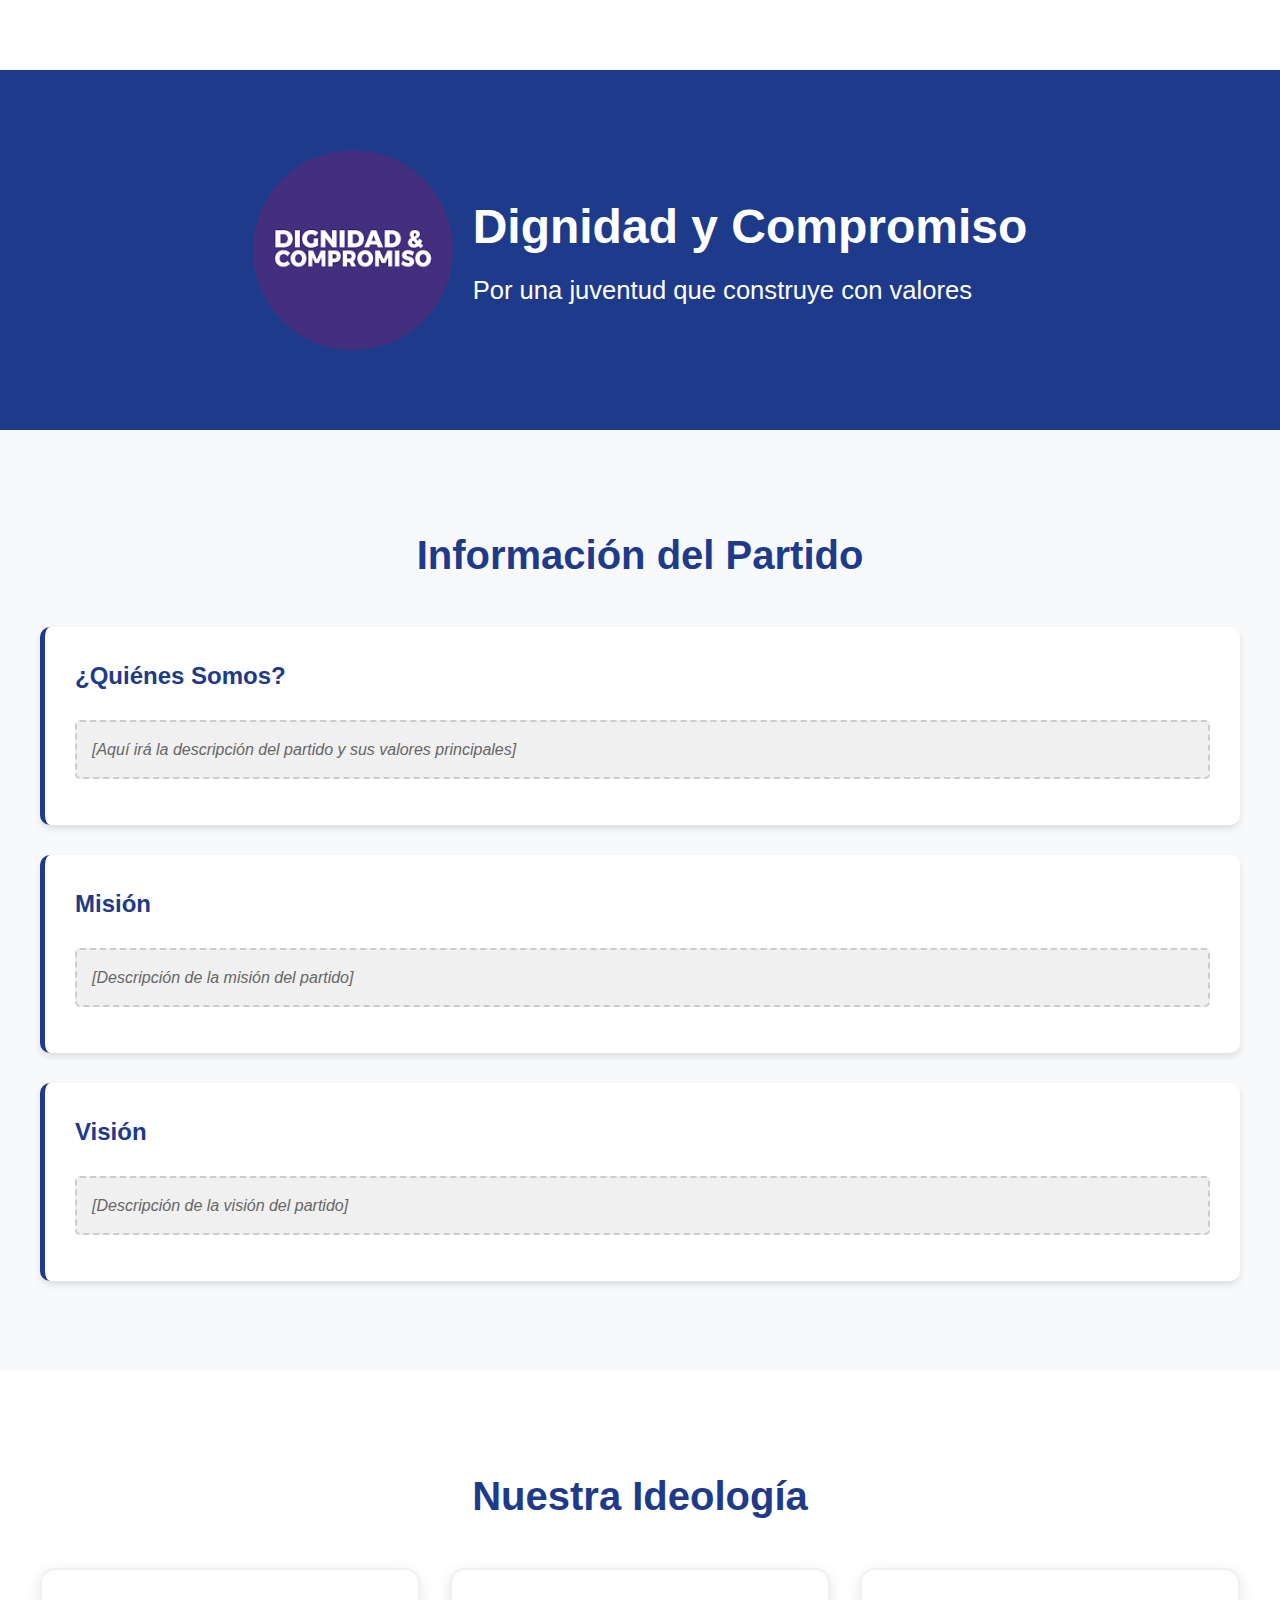
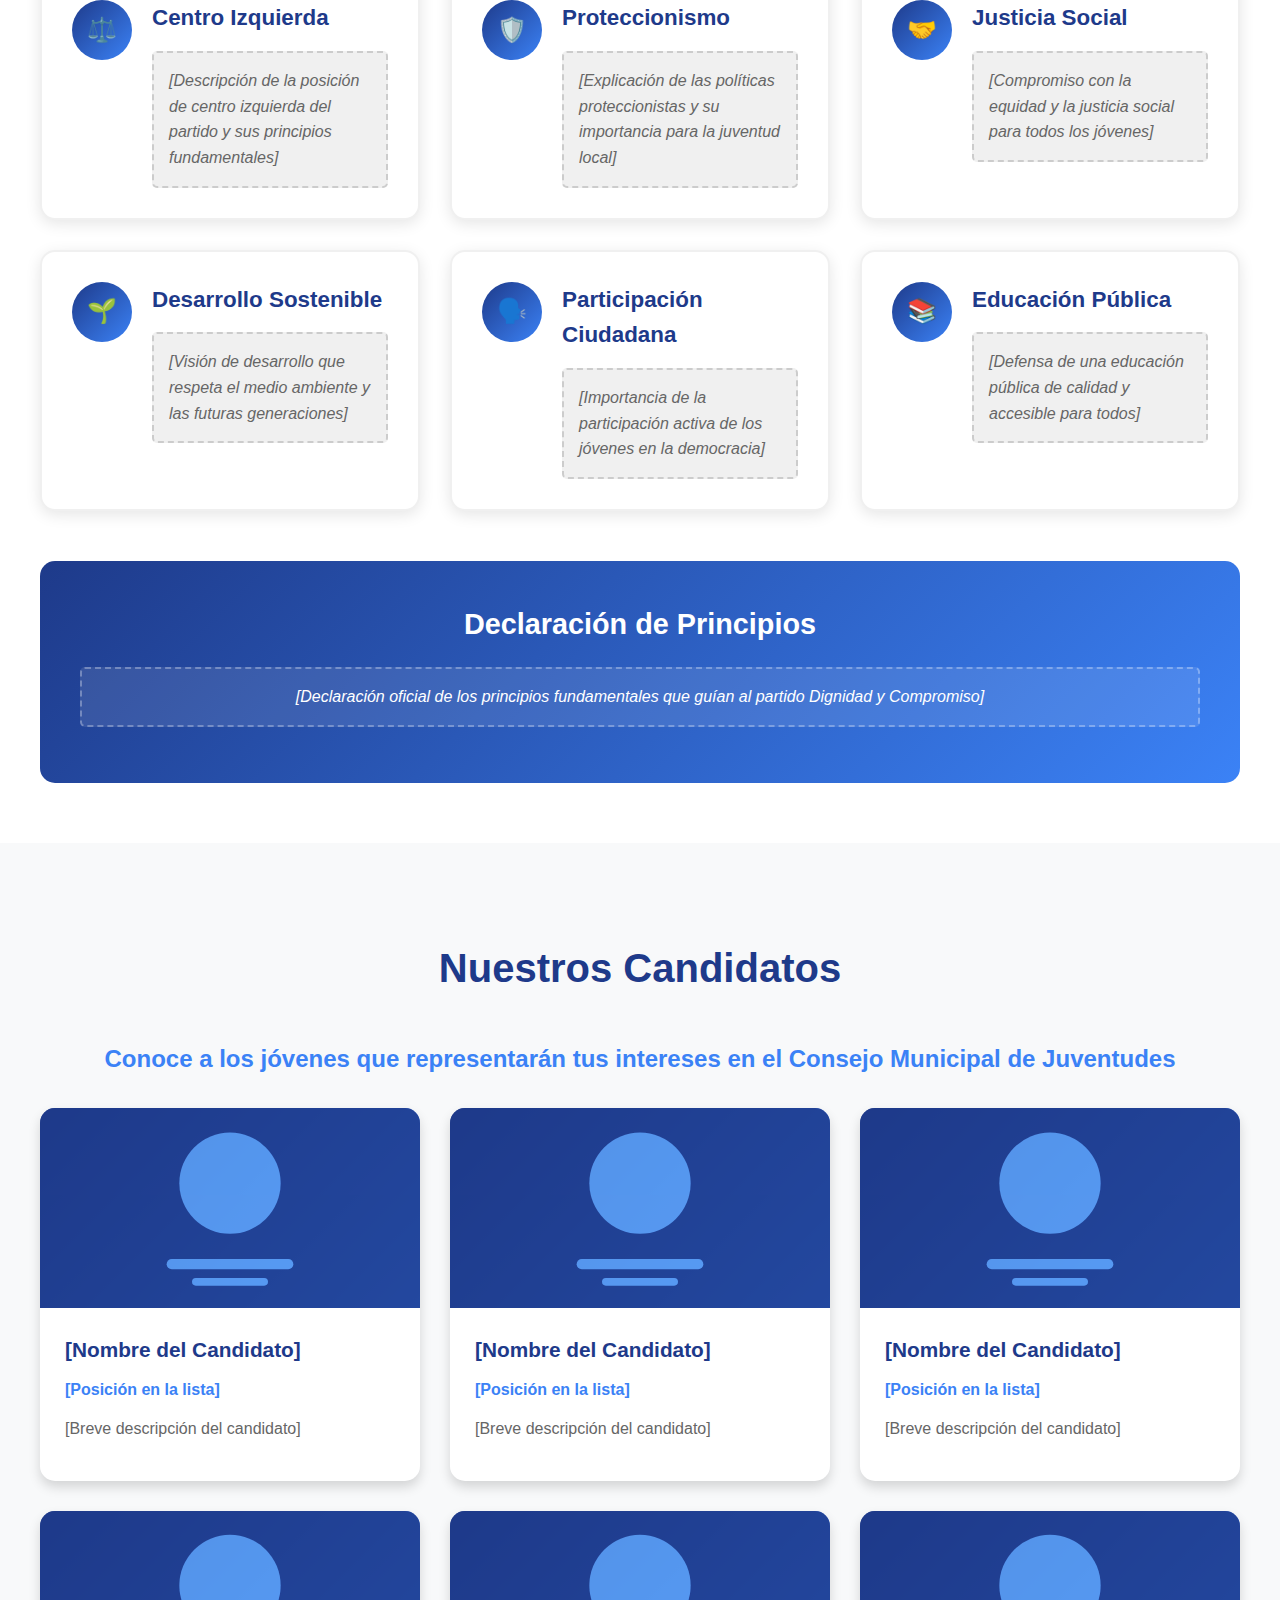
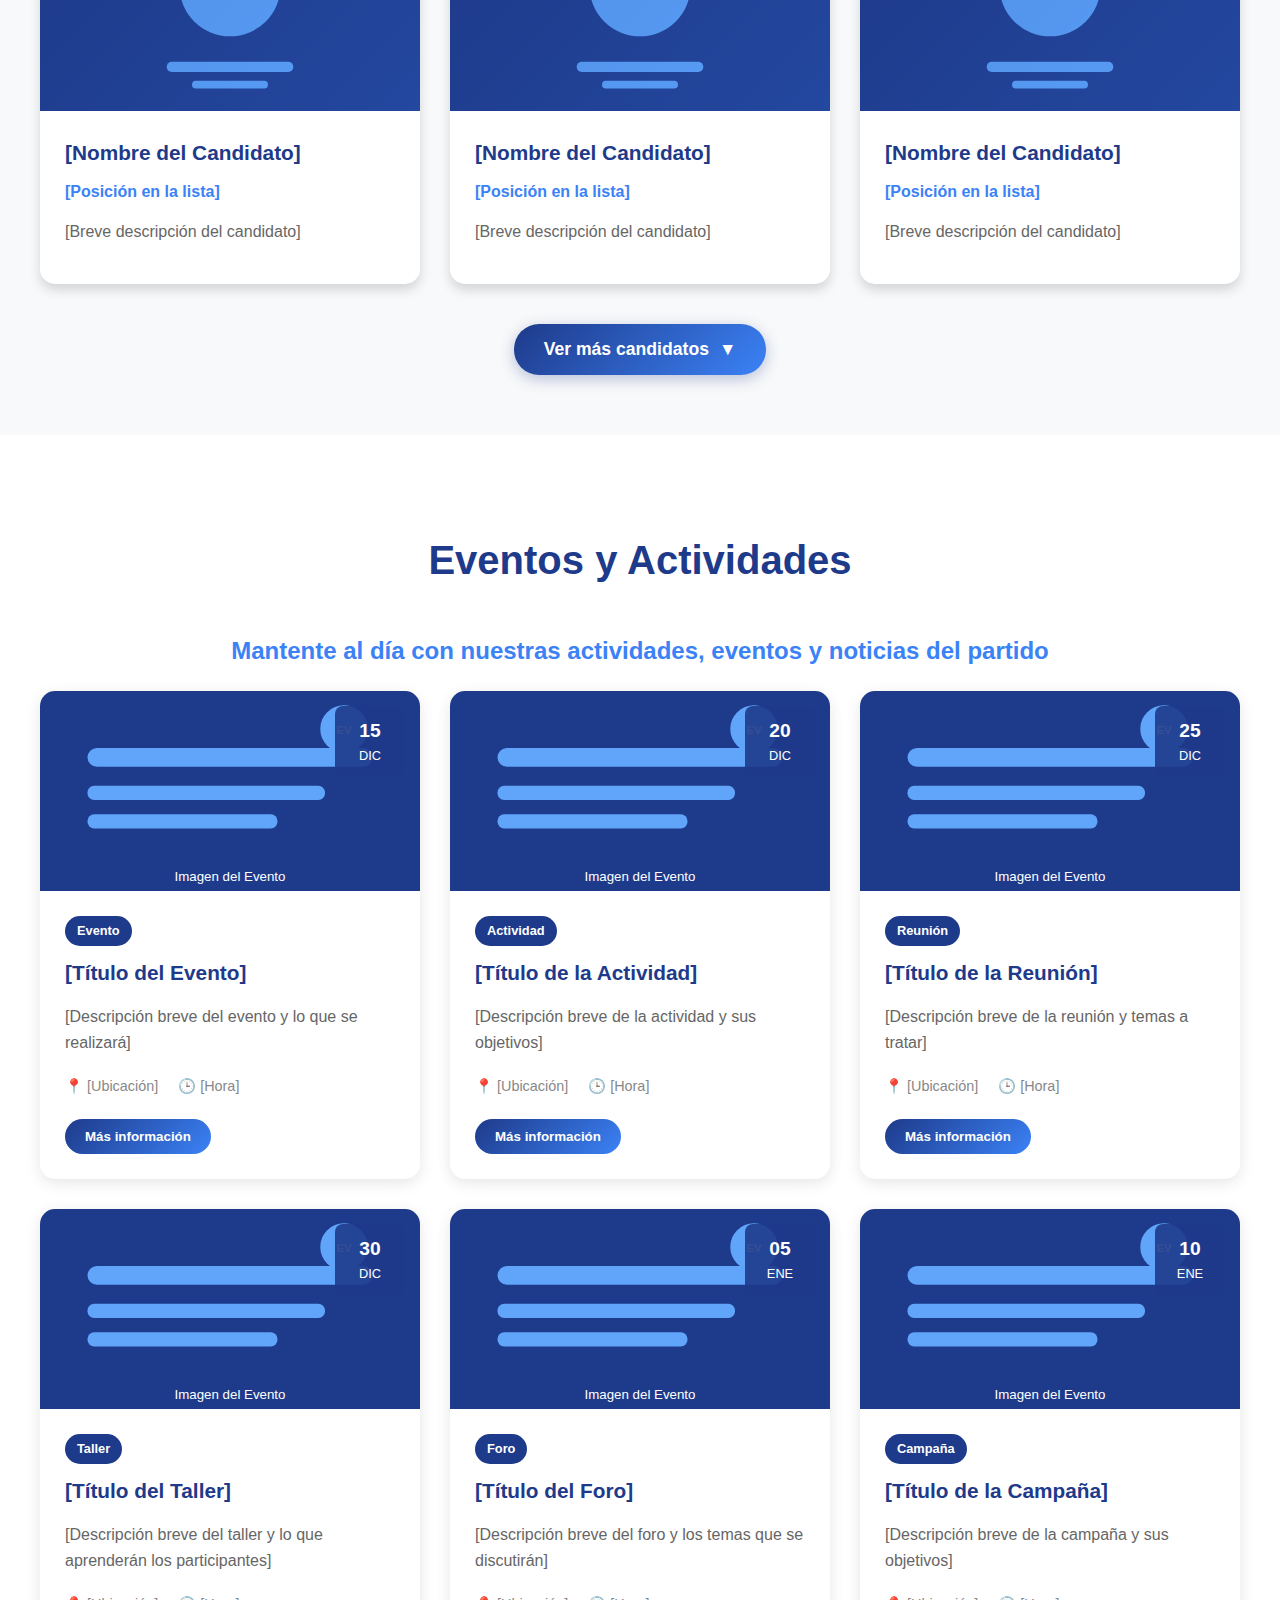
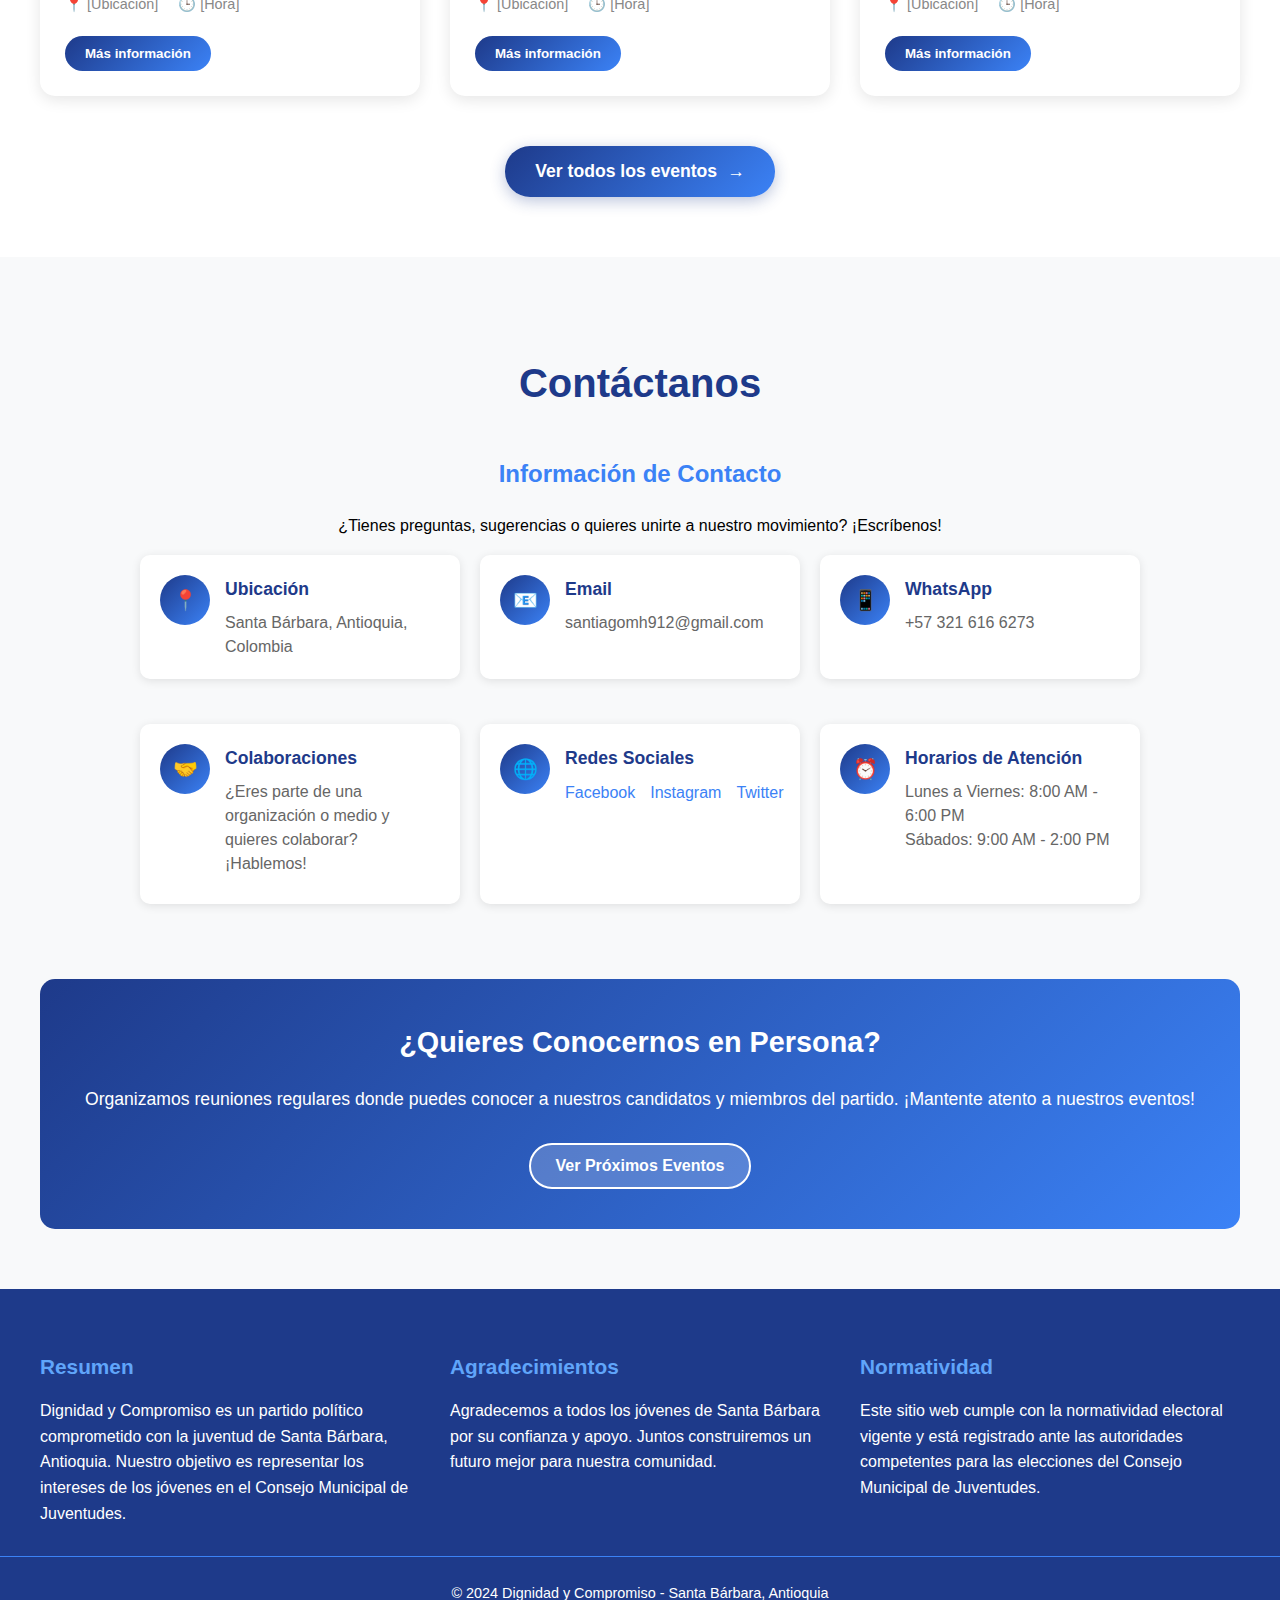
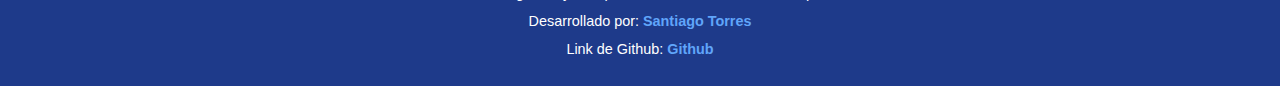
<file: src/index.html>
<!DOCTYPE html>
<html lang="es">
<head>
    <meta charset="UTF-8" />
    <meta name="viewport" content="width=device-width, initial-scale=1.0">
    <meta name="description" content="Dignidad y Compromiso - Partido político juvenil en Santa Bárbara, Antioquia">
    <link rel="stylesheet" href="./styles/main.css">
    <script src="./scripts/main.js"></script>
    <title>Dignidad y Compromiso - Santa Bárbara, Antioquia</title>
</head>
<body>
    <!-- Div correspondiente al Header. -->
    <div id="header">
        
    </div>
    <!-- Div correspondiente al Contenido. -->
    <div id="Content">
        <section id="Información">

        </section>
        <section id="Ideología">

        </section>
        <section id="Candidatos">

        </section>
        <section id="Eventos">

        </section>
        <section id="Contacto">

        </section>
    </div>
    <!-- Div correspondiente al Footer-->
    <div id="footer">
        
    </div>
</body>
</html>
</file>
<file: src/styles/main.css>
/* Estilos para el header */
.main-header {
  background-color: #1e3a8a;
  color: white;
  min-height: 40vh;            
  display: flex;               
  justify-content: center;     
  align-items: center;
  position: relative;
}

/* Estilos para la barra de navegación */
.navbar {
  position: fixed;
  top: 0;
  width: 100%;
  background-color: rgba(30, 58, 138, 0.95);
  backdrop-filter: blur(10px);
  z-index: 1000;
  transition: all 0.3s ease;
  padding: 0;
}

.navbar.scrolled {
  background-color: rgba(30, 58, 138, 0.98);
  box-shadow: 0 2px 20px rgba(0, 0, 0, 0.1);
  padding: 0;
}

.nav-container {
  max-width: 1200px;
  margin: 0 auto;
  padding: 0 20px;
  display: flex;
  justify-content: space-between;
  align-items: center;
  height: 70px;
}

.nav-logo {
  display: flex;
  align-items: center;
  gap: 10px;
}

.nav-logo-img {
  width: 40px;
  height: 40px;
  border-radius: 50%;
}

.nav-title {
  font-size: 1.2rem;
  font-weight: bold;
  color: white;
}

.nav-menu {
  display: flex;
  list-style: none;
  margin: 0;
  padding: 0;
  gap: 30px;
}

.nav-item {
  margin: 0;
}

.nav-link {
  color: white;
  text-decoration: none;
  font-weight: 500;
  transition: color 0.3s ease;
  position: relative;
}

.nav-link:hover {
  color: #60a5fa;
}

.nav-link::after {
  content: '';
  position: absolute;
  width: 0;
  height: 2px;
  bottom: -5px;
  left: 0;
  background-color: #60a5fa;
  transition: width 0.3s ease;
}

.nav-link:hover::after {
  width: 100%;
}

/* Hamburger menu para móviles */
.hamburger {
  display: none;
  flex-direction: column;
  cursor: pointer;
  padding: 5px;
}

.bar {
  width: 25px;
  height: 3px;
  background-color: white;
  margin: 3px 0;
  transition: 0.3s;
  border-radius: 2px;
}

/* Animación del hamburger */
.hamburger.active .bar:nth-child(2) {
  opacity: 0;
}

.hamburger.active .bar:nth-child(1) {
  transform: translateY(8px) rotate(45deg);
}

.hamburger.active .bar:nth-child(3) {
  transform: translateY(-8px) rotate(-45deg);
}

.header-content {
  display: flex;
  align-items: center;
  gap: 20px;
}

.logo {
  width: 200px;
  height: auto;
  border-radius: 50%;
}

.textos-header h1 {
  margin: 0;
  font-size: 3rem;
}

.textos-header p {
  margin: 5px 0 0;
  font-size: 1.6rem;
}

/* Estilos para el contenido principal */
body {
  margin: 0;
  padding: 0;
  font-family: 'Arial', sans-serif;
  line-height: 1.6;
  padding-top: 70px; /* Espacio para la navbar fija */
}

.container {
  max-width: 1200px;
  margin: 0 auto;
  padding: 0 20px;
}

/* Estilos para las secciones de información */
.info-section {
  padding: 60px 0;
  background-color: #f8f9fa;
}

.section-title {
  text-align: center;
  color: #1e3a8a;
  font-size: 2.5rem;
  margin-bottom: 40px;
}

.info-card {
  background: white;
  border-radius: 10px;
  padding: 30px;
  margin-bottom: 30px;
  box-shadow: 0 4px 6px rgba(0, 0, 0, 0.1);
  border-left: 5px solid #1e3a8a;
}

.info-card h3 {
  color: #1e3a8a;
  margin-top: 0;
  font-size: 1.5rem;
}

.placeholder-text {
  color: #666;
  font-style: italic;
  background-color: #f0f0f0;
  padding: 15px;
  border-radius: 5px;
  border: 2px dashed #ccc;
}

/* Estilos para la sección de candidatos */
.candidates-section {
  margin-top: 50px;
  position: relative;
  z-index: 1;
}

.candidates-section h3 {
  text-align: center;
  color: #1e3a8a;
  font-size: 2rem;
  margin-bottom: 30px;
}

.candidates-grid {
  display: grid;
  grid-template-columns: repeat(auto-fit, minmax(300px, 1fr));
  gap: 30px;
  margin-top: 30px;
}

.candidate-card {
  background: white;
  border-radius: 15px;
  overflow: hidden;
  box-shadow: 0 6px 12px rgba(0, 0, 0, 0.15);
  transition: transform 0.3s ease;
}

.candidate-card:hover {
  transform: translateY(-5px);
}

.candidate-photo {
  height: 200px;
  background: linear-gradient(135deg, #1e3a8a, #3b82f6);
  display: flex;
  align-items: center;
  justify-content: center;
  position: relative;
}

.placeholder-image {
  width: 100%;
  height: 100%;
  object-fit: cover;
  opacity: 0.8;
}

.candidate-info {
  padding: 25px;
}

.candidate-name {
  color: #1e3a8a;
  margin: 0 0 10px 0;
  font-size: 1.3rem;
}

.candidate-position {
  color: #3b82f6;
  font-weight: bold;
  margin: 0 0 15px 0;
}

.candidate-description {
  color: #666;
  margin: 0 0 15px 0;
  line-height: 1.5;
}

.candidate-btn {
  background: linear-gradient(135deg, #1e3a8a, #3b82f6);
  color: white;
  border: none;
  padding: 8px 16px;
  border-radius: 15px;
  cursor: pointer;
  transition: all 0.3s ease;
  font-weight: bold;
  font-size: 0.9rem;
}

.candidate-btn:hover {
  transform: translateY(-2px);
  box-shadow: 0 4px 15px rgba(30, 58, 138, 0.3);
}

.candidate-details-expanded {
  position: fixed;
  top: 0;
  left: 0;
  width: 100%;
  height: 100%;
  background: rgba(0, 0, 0, 0.8);
  z-index: 9999;
  display: flex;
  justify-content: center;
  align-items: center;
  padding: 20px;
}

.candidate-modal {
  position: fixed;
  top: 0;
  left: 0;
  width: 100%;
  height: 100%;
  background: rgba(0, 0, 0, 0.8);
  z-index: 9999;
  display: flex;
  justify-content: center;
  align-items: center;
  padding: 20px;
}

.candidate-modal .expanded-content {
  max-width: 1100px;
  min-width: 600px;
  width: 90vw;
  max-height: 90vh;
  padding: 50px;
  font-size: 1.15rem;
  /* Puedes ajustar más estilos si lo deseas */
}

.expanded-content {
  background: white;
  border-radius: 15px;
  max-width: 100vw;
  max-height: 95vh;
  width: 900px;
  min-width: 350px;
  overflow-y: auto;
  display: grid;
  grid-template-columns: 1fr 1fr;
  gap: 30px;
  padding: 40px;
  position: relative;
}

.close-modal {
  position: absolute;
  top: 15px;
  right: 20px;
  background: #1e3a8a;
  color: white;
  border: none;
  width: 30px;
  height: 30px;
  border-radius: 50%;
  cursor: pointer;
  font-size: 18px;
  display: flex;
  align-items: center;
  justify-content: center;
  z-index: 10000;
}

.close-modal:hover {
  background: #3b82f6;
}

/* Estilos para el modal de eventos */
.event-modal {
  position: fixed;
  top: 0;
  left: 0;
  width: 100%;
  height: 100%;
  background: rgba(0, 0, 0, 0.8);
  z-index: 9999;
  display: flex;
  justify-content: center;
  align-items: center;
  padding: 20px;
}

.event-modal-content {
  background: white;
  border-radius: 15px;
  max-width: 100vw;
  max-height: 95vh;
  width: 900px;
  min-width: 350px;
  overflow-y: auto;
  padding: 40px;
  position: relative;
}

.event-modal-grid {
  display: grid;
  grid-template-columns: 1fr 1fr;
  gap: 30px;
  align-items: start;
}

.event-modal-image {
  text-align: center;
}

.event-modal-img {
  width: 100%;
  max-width: 400px;
  height: auto;
  border-radius: 15px;
  box-shadow: 0 4px 15px rgba(0, 0, 0, 0.1);
}

.event-modal-info h2 {
  color: #1e3a8a;
  margin: 0 0 15px 0;
  font-size: 1.8rem;
}

.event-modal-description {
  color: #666;
  margin: 0 0 20px 0;
  line-height: 1.6;
  font-size: 1rem;
}

.event-modal-meta {
  background: #f8f9fa;
  padding: 20px;
  border-radius: 10px;
  margin-bottom: 20px;
}

.event-modal-meta p {
  margin: 0 0 10px 0;
  color: #1e3a8a;
}

.event-modal-meta p:last-child {
  margin-bottom: 0;
}

.event-modal-actions {
  display: flex;
  gap: 15px;
}

.event-register-btn, .event-share-btn {
  padding: 12px 24px;
  border: none;
  border-radius: 25px;
  font-weight: bold;
  cursor: pointer;
  transition: all 0.3s ease;
}

.event-register-btn {
  background: linear-gradient(135deg, #1e3a8a, #3b82f6);
  color: white;
}

.event-register-btn:hover {
  transform: translateY(-2px);
  box-shadow: 0 4px 15px rgba(30, 58, 138, 0.3);
}

.event-share-btn {
  background: #f8f9fa;
  color: #1e3a8a;
  border: 2px solid #1e3a8a;
}

.event-share-btn:hover {
  background: #1e3a8a;
  color: white;
}

.expanded-photo {
  text-align: center;
}

.full-image {
  width: 100%;
  max-width: 280px;
  height: auto;
  border-radius: 15px;
  box-shadow: 0 4px 15px rgba(0, 0, 0, 0.1);
}

.expanded-info h3 {
  color: #1e3a8a;
  margin: 0 0 10px 0;
  font-size: 1.5rem;
}

.expanded-position {
  color: #3b82f6;
  font-weight: bold;
  margin: 0 0 15px 0;
  font-size: 1.1rem;
}

.expanded-description {
  color: #666;
  margin: 0 0 20px 0;
  line-height: 1.6;
  font-size: 1rem;
}

.candidate-stats {
  display: grid;
  grid-template-columns: repeat(auto-fit, minmax(150px, 1fr));
  gap: 15px;
  margin-top: 20px;
}

.stat {
  background: white;
  padding: 15px;
  border-radius: 10px;
  box-shadow: 0 2px 8px rgba(0, 0, 0, 0.1);
  text-align: center;
}

.stat-label {
  display: block;
  color: #1e3a8a;
  font-weight: bold;
  font-size: 0.9rem;
  margin-bottom: 5px;
}

.stat-value {
  display: block;
  color: #666;
  font-size: 1rem;
}

/* Estilos para candidatos ocultos */
.hidden-candidate {
  display: none;
  animation: fadeIn 0.5s ease-in;
}

@keyframes fadeIn {
  from {
    opacity: 0;
    transform: translateY(20px);
  }
  to {
    opacity: 1;
    transform: translateY(0);
  }
}

/* Estilos para el botón Ver Más */
.candidates-button-container {
  text-align: center;
  margin-top: 40px;
}

.show-more-btn {
  background: linear-gradient(135deg, #1e3a8a, #3b82f6);
  color: white;
  border: none;
  padding: 15px 30px;
  border-radius: 25px;
  font-size: 1.1rem;
  font-weight: bold;
  cursor: pointer;
  transition: all 0.3s ease;
  display: flex;
  align-items: center;
  gap: 10px;
  margin: 0 auto;
  box-shadow: 0 4px 15px rgba(30, 58, 138, 0.3);
}

.show-more-btn:hover {
  transform: translateY(-2px);
  box-shadow: 0 6px 20px rgba(30, 58, 138, 0.4);
  background: linear-gradient(135deg, #1e40af, #2563eb);
}

.show-more-btn:active {
  transform: translateY(0);
}

.btn-icon {
  transition: transform 0.3s ease;
}

.show-more-btn.expanded .btn-icon {
  transform: rotate(180deg);
}

/* Estilos para la sección de ideología */
.ideology-section {
  padding: 60px 0;
  background-color: #ffffff;
}

.ideology-grid {
  display: grid;
  grid-template-columns: repeat(auto-fit, minmax(350px, 1fr));
  gap: 30px;
  margin-bottom: 50px;
}

.ideology-card {
  background: white;
  border-radius: 15px;
  padding: 30px;
  box-shadow: 0 4px 15px rgba(0, 0, 0, 0.1);
  border: 2px solid #f0f0f0;
  transition: all 0.3s ease;
  display: flex;
  align-items: flex-start;
  gap: 20px;
}

.ideology-card:hover {
  transform: translateY(-5px);
  box-shadow: 0 8px 25px rgba(30, 58, 138, 0.15);
  border-color: #1e3a8a;
}

.ideology-icon {
  flex-shrink: 0;
  width: 60px;
  height: 60px;
  background: linear-gradient(135deg, #1e3a8a, #3b82f6);
  border-radius: 50%;
  display: flex;
  align-items: center;
  justify-content: center;
}

.ideology-icon .icon {
  font-size: 24px;
}

.ideology-content h3 {
  color: #1e3a8a;
  margin: 0 0 15px 0;
  font-size: 1.4rem;
}

.ideology-content .placeholder-text {
  margin: 0;
  line-height: 1.6;
}

.principles-section {
  background: linear-gradient(135deg, #1e3a8a, #3b82f6);
  color: white;
  padding: 40px;
  border-radius: 15px;
  text-align: center;
}

.principles-section h3 {
  margin: 0 0 20px 0;
  font-size: 1.8rem;
}

.principles-content .placeholder-text {
  background: rgba(255, 255, 255, 0.1);
  border: 2px dashed rgba(255, 255, 255, 0.3);
  color: white;
  font-style: italic;
}

/* Estilos para la sección de candidatos principal */
.candidates-section-main {
  padding: 60px 0;
  background-color: #f8f9fa;
}

.section-subtitle {
  text-align: center;
  color: #3b82f6;
  font-size: 1.5rem;
  margin-bottom: 20px;
  font-weight: 600;
}

/* Ajuste de padding para la segunda fila de contacto */
.contact-info .contact-item:nth-child(3) {
  padding-top: 20px;
  padding-bottom: 20px;
}

/* Estilos para la sección de eventos */
.events-section {
  padding: 60px 0;
  background-color: #ffffff;
}

.events-grid {
  display: grid;
  grid-template-columns: repeat(auto-fit, minmax(350px, 1fr));
  gap: 30px;
  margin-bottom: 50px;
}

.event-card {
  background: white;
  border-radius: 15px;
  overflow: hidden;
  box-shadow: 0 4px 15px rgba(0, 0, 0, 0.1);
  transition: transform 0.3s ease;
}

.event-card:hover {
  transform: translateY(-5px);
}

.event-image {
  position: relative;
  height: 200px;
  overflow: hidden;
}

.event-img {
  width: 100%;
  height: 100%;
  object-fit: cover;
}

.event-date {
  position: absolute;
  top: 15px;
  right: 15px;
  background: rgba(30, 58, 138, 0.9);
  color: white;
  padding: 10px;
  border-radius: 8px;
  text-align: center;
  min-width: 50px;
}

.event-date .day {
  display: block;
  font-size: 1.2rem;
  font-weight: bold;
}

.event-date .month {
  display: block;
  font-size: 0.8rem;
  text-transform: uppercase;
}

.event-content {
  padding: 25px;
}

.event-category {
  display: inline-block;
  background: #1e3a8a;
  color: white;
  padding: 5px 12px;
  border-radius: 15px;
  font-size: 0.8rem;
  font-weight: bold;
  margin-bottom: 10px;
}

.event-title {
  color: #1e3a8a;
  margin: 0 0 15px 0;
  font-size: 1.3rem;
}

.event-description {
  color: #666;
  margin: 0 0 20px 0;
  line-height: 1.6;
}

.event-meta {
  display: flex;
  gap: 20px;
  margin-bottom: 20px;
  font-size: 0.9rem;
  color: #888;
}

.event-btn {
  background: linear-gradient(135deg, #1e3a8a, #3b82f6);
  color: white;
  border: none;
  padding: 10px 20px;
  border-radius: 20px;
  cursor: pointer;
  transition: all 0.3s ease;
  font-weight: bold;
}

.event-btn:hover {
  transform: translateY(-2px);
  box-shadow: 0 4px 15px rgba(30, 58, 138, 0.3);
}

/* Estilos para la sección de noticias */
.news-section {
  margin-top: 60px;
}

.news-section h3 {
  text-align: center;
  color: #1e3a8a;
  font-size: 2rem;
  margin-bottom: 30px;
}

.news-grid {
  display: grid;
  grid-template-columns: repeat(auto-fit, minmax(300px, 1fr));
  gap: 25px;
}

.news-card {
  background: white;
  border-radius: 10px;
  padding: 25px;
  box-shadow: 0 4px 10px rgba(0, 0, 0, 0.1);
  border-left: 4px solid #1e3a8a;
  transition: transform 0.3s ease;
}

.news-card:hover {
  transform: translateY(-3px);
}

.news-category {
  display: inline-block;
  background: #3b82f6;
  color: white;
  padding: 4px 10px;
  border-radius: 12px;
  font-size: 0.7rem;
  font-weight: bold;
  margin-bottom: 10px;
}

.news-title {
  color: #1e3a8a;
  margin: 0 0 15px 0;
  font-size: 1.2rem;
}

.news-excerpt {
  color: #666;
  margin: 0 0 15px 0;
  line-height: 1.5;
}

.news-meta {
  display: flex;
  gap: 15px;
  font-size: 0.8rem;
  color: #888;
}

.events-button-container {
  text-align: center;
  margin-top: 40px;
}

.show-more-events-btn {
  background: linear-gradient(135deg, #1e3a8a, #3b82f6);
  color: white;
  border: none;
  padding: 15px 30px;
  border-radius: 25px;
  font-size: 1.1rem;
  font-weight: bold;
  cursor: pointer;
  transition: all 0.3s ease;
  display: flex;
  align-items: center;
  gap: 10px;
  margin: 0 auto;
  box-shadow: 0 4px 15px rgba(30, 58, 138, 0.3);
}

.show-more-events-btn:hover {
  transform: translateY(-2px);
  box-shadow: 0 6px 20px rgba(30, 58, 138, 0.4);
}

/* Estilos para eventos ocultos */
.hidden-event {
  display: none;
  animation: fadeIn 0.5s ease-in-out;
}

.show-more-events-btn.expanded .btn-icon {
  transform: rotate(180deg);
}

/* Estilos para la sección de contacto */
.contact-section {
  padding: 60px 0;
  background-color: #f8f9fa;
}

.contact-content {
  display: grid;
  grid-template-columns: 1fr;
  gap: 50px;
  margin-bottom: 50px;
}

.contact-info {
  display: grid;
  grid-template-columns: repeat(auto-fit, minmax(300px, 1fr));
  gap: 20px;
  max-width: 1000px;
  margin: 0 auto;
}

.contact-info h3,
.contact-form-container h3 {
  color: #1e3a8a;
  margin-bottom: 30px;
  font-size: 1.5rem;
}

.contact-item {
  display: flex;
  align-items: flex-start;
  gap: 15px;
  margin-bottom: 25px;
  padding: 20px;
  background: white;
  border-radius: 10px;
  box-shadow: 0 2px 10px rgba(0, 0, 0, 0.1);
}

.contact-icon {
  flex-shrink: 0;
  width: 50px;
  height: 50px;
  background: linear-gradient(135deg, #1e3a8a, #3b82f6);
  border-radius: 50%;
  display: flex;
  align-items: center;
  justify-content: center;
  font-size: 20px;
}

.contact-details h4 {
  color: #1e3a8a;
  margin: 0 0 8px 0;
  font-size: 1.1rem;
}

.contact-details p {
  margin: 0;
  color: #666;
  line-height: 1.5;
}

.social-links {
  display: flex;
  gap: 15px;
  margin-top: 8px;
}

.social-link {
  color: #3b82f6;
  text-decoration: none;
  font-weight: 500;
  transition: color 0.3s ease;
}

.social-link:hover {
  color: #1e3a8a;
  text-decoration: underline;
}

/* Estilos del formulario */
.contact-form-container {
  background: white;
  padding: 40px;
  border-radius: 15px;
  box-shadow: 0 4px 20px rgba(0, 0, 0, 0.1);
}

.form-group {
  margin-bottom: 20px;
}

.form-group label {
  display: block;
  margin-bottom: 8px;
  color: #1e3a8a;
  font-weight: 500;
}

.form-group input,
.form-group select,
.form-group textarea {
  width: 100%;
  padding: 12px 15px;
  border: 2px solid #e5e7eb;
  border-radius: 8px;
  font-size: 1rem;
  transition: border-color 0.3s ease;
  box-sizing: border-box;
}

.form-group input:focus,
.form-group select:focus,
.form-group textarea:focus {
  outline: none;
  border-color: #1e3a8a;
  box-shadow: 0 0 0 3px rgba(30, 58, 138, 0.1);
}

.form-group textarea {
  resize: vertical;
  min-height: 120px;
}

.checkbox-label {
  display: flex;
  align-items: flex-start;
  gap: 10px;
  cursor: pointer;
  font-size: 0.9rem;
  color: #666;
}

.checkbox-label input[type="checkbox"] {
  width: auto;
  margin: 0;
}

.submit-btn {
  background: linear-gradient(135deg, #1e3a8a, #3b82f6);
  color: white;
  border: none;
  padding: 15px 30px;
  border-radius: 25px;
  font-size: 1.1rem;
  font-weight: bold;
  cursor: pointer;
  transition: all 0.3s ease;
  display: flex;
  align-items: center;
  gap: 10px;
  width: 100%;
  justify-content: center;
  box-shadow: 0 4px 15px rgba(30, 58, 138, 0.3);
}

.submit-btn:hover {
  transform: translateY(-2px);
  box-shadow: 0 6px 20px rgba(30, 58, 138, 0.4);
}

.submit-btn:disabled {
  opacity: 0.7;
  cursor: not-allowed;
  transform: none;
}

/* Información adicional de contacto */
.contact-extra {
  background: linear-gradient(135deg, #1e3a8a, #3b82f6);
  color: white;
  padding: 40px;
  border-radius: 15px;
  text-align: center;
}

.meeting-info h3 {
  margin: 0 0 20px 0;
  font-size: 1.8rem;
}

.meeting-info p {
  margin: 0 0 30px 0;
  font-size: 1.1rem;
  line-height: 1.6;
}

.events-btn {
  background: rgba(255, 255, 255, 0.2);
  color: white;
  border: 2px solid white;
  padding: 12px 25px;
  border-radius: 25px;
  font-size: 1rem;
  font-weight: bold;
  cursor: pointer;
  transition: all 0.3s ease;
}

.events-btn:hover {
  background: white;
  color: #1e3a8a;
}

/* Estilos para el footer */
.main-footer {
  background-color: #1e3a8a;
  color: white;
  padding: 40px 0 20px 0;
}

.footer-content {
  max-width: 1200px;
  margin: 0 auto;
  padding: 0 20px;
  display: grid;
  grid-template-columns: repeat(auto-fit, minmax(300px, 1fr));
  gap: 30px;
}

.footer-section h3 {
  color: #60a5fa;
  margin-bottom: 15px;
  font-size: 1.3rem;
}

.footer-section p {
  line-height: 1.6;
  margin: 0;
}

.footer-bottom {
  border-top: 1px solid #3b82f6;
  margin-top: 30px;
  padding-top: 20px;
}

.footer-info {
  max-width: 1200px;
  margin: 0 auto;
  padding: 0 20px;
  text-align: center;
}

.footer-info p {
  margin: 5px 0;
  font-size: 0.9rem;
}

.developer-info {
  color: #60a5fa;
  font-weight: bold;
}

.developer-info a {
  color: #60a5fa;
  text-decoration: none;
  transition: color 0.3s ease;
}

.developer-info a:hover {
  color: #93c5fd;
  text-decoration: underline;
}

/* Responsive design */
@media (max-width: 768px) {
  .textos-header h1 {
    font-size: 2rem;
  }
  
  .textos-header p {
    font-size: 1.2rem;
  }
  
  .logo {
    width: 150px;
  }
  
  .section-title {
    font-size: 2rem;
  }
  
  .candidates-grid {
    grid-template-columns: 1fr;
  }
  
  .footer-content {
    grid-template-columns: 1fr;
    gap: 20px;
  }

  /* Navegación móvil */
  .hamburger {
    display: flex;
  }

  .nav-menu {
    position: fixed;
    left: -100%;
    top: 70px;
    flex-direction: column;
    background-color: rgba(30, 58, 138, 0.98);
    width: 100%;
    text-align: center;
    transition: 0.3s;
    box-shadow: 0 10px 27px rgba(0, 0, 0, 0.05);
    padding: 20px 0;
    gap: 0;
  }

  .nav-menu.active {
    left: 0;
  }

  .nav-item {
    margin: 15px 0;
  }

  .nav-link {
    font-size: 1.1rem;
    padding: 10px 0;
    display: block;
  }

  .nav-link::after {
    display: none;
  }

  /* Responsive para nuevas secciones */
  .ideology-grid {
    grid-template-columns: 1fr;
  }

  .ideology-card {
    flex-direction: column;
    text-align: center;
  }

  .events-grid {
    grid-template-columns: 1fr;
  }

  .news-grid {
    grid-template-columns: 1fr;
  }

  .event-meta {
    flex-direction: column;
    gap: 10px;
  }

  /* Responsive para contacto */
  .contact-content {
    grid-template-columns: 1fr;
    gap: 30px;
  }

  .contact-info {
    grid-template-columns: 1fr;
    gap: 15px;
  }

  .contact-form-container {
    padding: 25px;
  }

  .social-links {
    flex-direction: column;
    gap: 8px;
  }

  /* Responsive para candidatos expandidos */
  .expanded-content {
    grid-template-columns: 1fr;
    gap: 20px;
  }

  .expanded-photo {
    text-align: center;
  }

  .full-image {
    max-width: 200px;
  }

  .candidate-stats {
    grid-template-columns: 1fr;
    gap: 10px;
  }

  /* Responsive para modales */
  .expanded-content {
    grid-template-columns: 1fr;
    gap: 20px;
    max-width: 95%;
    max-height: 90%;
  }

  .event-modal-content {
    max-width: 95%;
    max-height: 90%;
  }

  .event-modal-grid {
    grid-template-columns: 1fr;
    gap: 20px;
  }

  .event-modal-actions {
    flex-direction: column;
    gap: 10px;
  }
}

/* Modales expandibles: horizontal en desktop, vertical en móvil */
.expanded-content,
.event-modal-grid {
  display: grid;
  grid-template-columns: 1fr 1fr;
  gap: 30px;
  align-items: center;
}

/* --- NUEVO: Mejorar modal en móvil --- */
@media (max-width: 768px) {
  .expanded-content,
  .event-modal-grid {
    grid-template-columns: 1fr;
    gap: 20px;
    max-width: 95vw;
    max-height: 90vh;
    align-items: stretch;
    overflow-y: auto; /* Solo scroll vertical */
    overflow-x: hidden; /* Evita scroll horizontal */
    position: relative;
  }

  .candidate-modal {
    align-items: flex-start;
    padding: 0;
  }

  .expanded-content {
    padding: 20px 10px 10px 10px;
    min-width: 0;
    width: 100vw;
    max-width: 100vw;
    max-height: 90vh;
    overflow-y: auto;
    overflow-x: hidden;
    position: relative;
  }

  .close-modal {
    position: sticky;
    top: 0;
    right: 10px;
    left: auto;
    z-index: 10001;
    background: #1e3a8a;
    color: white;
    border: none;
    width: 36px;
    height: 36px;
    border-radius: 50%;
    cursor: pointer;
    font-size: 22px;
    display: flex;
    align-items: center;
    justify-content: center;
    box-shadow: 0 2px 8px rgba(30,58,138,0.18);
  }

  .expanded-photo {
    min-height: 0;
    margin-bottom: 5px;
    display: flex;
    align-items: center;
    justify-content: center;
  }

  .candidate-modal-img,
  .full-image {
    max-width: 120px;
    max-height: 120px;
    height: 120px;
    min-height: 80px;
    margin: 0 auto;
    display: block;
    object-fit: cover;
    border-radius: 12px;
    box-shadow: 0 2px 8px rgba(30,58,138,0.12);
  }

  .expanded-info {
    padding: 0 5px;
  }
}

/* --- FIN NUEVO --- */

.candidate-modal-img {
  max-width: 600px;
  max-height: 800px;
  width: 100%;
  height: 700vh;
  min-height: 400px;
  border-radius: 18px;
  box-shadow: 0 6px 24px rgba(30,58,138,0.18);
  margin: 0 auto;
  display: block;
  object-fit: cover;
}

.expanded-photo {
  display: flex;
  align-items: center;
  justify-content: center;
  min-height: 500px;
}

@media (max-width: 1200px) {
  .candidate-modal-img {
    max-width: 420px;
    max-height: 600px;
    height: 50vh;
    min-height: 280px;
  }
  .expanded-photo {
    min-height: 280px;
  }
}

@media (max-width: 900px) {
  .candidate-modal-img {
    max-width: 300px;
    max-height: 400px;
    height: 40vh;
    min-height: 180px;
  }
  .expanded-photo {
    min-height: 180px;
  }
}

@media (max-width: 600px) {
  .candidate-modal-img {
    max-width: 180px;
    max-height: 220px;
    height: 28vh;
    min-height: 120px;
  }
  .expanded-photo {
    min-height: 120px;
  }
}

/* MODAL CANDIDATOS FULLSCREEN EN MÓVIL */
@media (max-width: 768px) {
  .candidate-modal {
    position: fixed !important;
    top: 0 !important;
    left: 0 !important;
    width: 100vw !important;
    height: 100vh !important;
    background: white !important;
    z-index: 99999 !important;
    display: block !important;
    padding: 0 !important;
    margin: 0 !important;
    overflow: hidden !important;
  }
  .expanded-content {
    background: white !important;
    border-radius: 0 !important;
    width: 100vw !important;
    min-width: 0 !important;
    max-width: 100vw !important;
    height: 100vh !important;
    max-height: 100vh !important;
    overflow-y: auto !important;
    overflow-x: hidden !important;
    display: block !important;
    padding: 0 !important;
    position: relative !important;
  }
  .close-modal {
    position: fixed !important;
    top: 10px !important;
    right: 10px !important;
    left: auto !important;
    z-index: 100001 !important;
    background: #1e3a8a !important;
    color: white !important;
    border: none !important;
    width: 48px !important;
    height: 48px !important;
    border-radius: 50% !important;
    cursor: pointer !important;
    font-size: 32px !important;
    display: flex !important;
    align-items: center !important;
    justify-content: center !important;
    box-shadow: 0 2px 8px rgba(30,58,138,0.18) !important;
  }
  .expanded-photo {
    width: 100vw !important;
    min-height: 0 !important;
    margin: 0 !important;
    padding-top: 60px !important;
    display: flex !important;
    align-items: center !important;
    justify-content: center !important;
  }
  .candidate-modal-img,
  .full-image {
    max-width: 100px !important;
    max-height: 100px !important;
    height: 100px !important;
    min-height: 80px !important;
    margin: 0 auto !important;
    display: block !important;
    object-fit: cover !important;
    border-radius: 12px !important;
    box-shadow: 0 2px 8px rgba(30,58,138,0.12) !important;
  }
  .expanded-info {
    padding: 10px 15px !important;
    font-size: 1.05em !important;
  }
}
</file>
